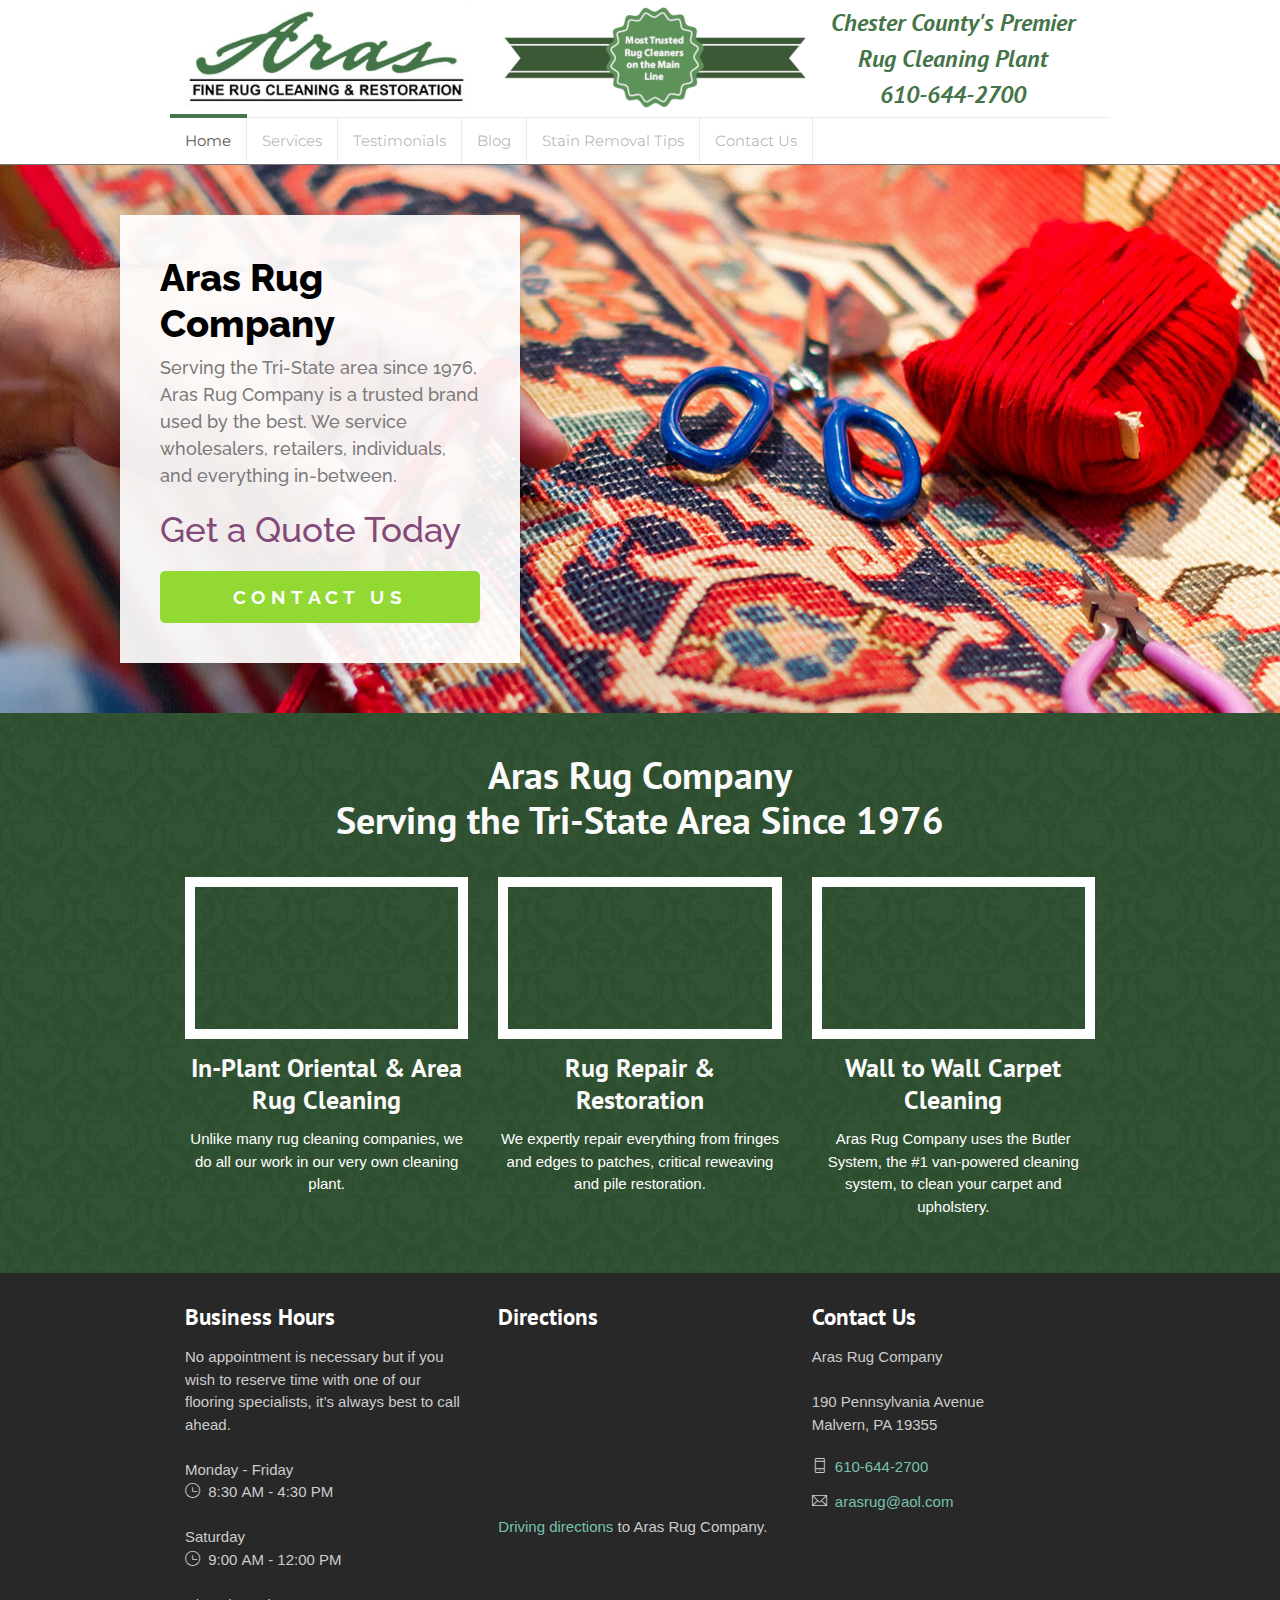
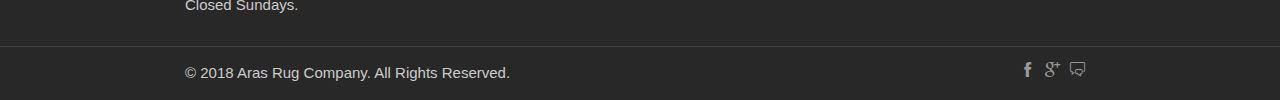
<file: aras/index.html>
<!DOCTYPE html PUBLIC"-//W3C//DTD XHTML 1.0 Strict//EN"
"http://www.w3.org/TR/xhtml1/DTD/xhtml1-strict.dtd">
<html xmlns="http://www.w3.org/1999/xhtml">
<head>

<meta http-equiv="content-type" content="text/html; charset=utf-8" />

<link rel="stylesheet" href="themify-icons.css">
<link href="https://fonts.googleapis.com/css?family=Raleway:300,400,400i,500,500i,600,600i,700,700i,800,800i" rel="stylesheet">



<style type="text/css">
	.padding-right-4 { padding-right: 4px; }
	.padding-right-10 { padding-right: 10px; }
	.margin-bottom-12 { margin-bottom: 12px; }
	.height-50 { height: 50px; }

	/* hello world 2 */

	.margin-bottom-03em { margin-bottom: 0.3em; }
	.margin-bottom-04em { margin-bottom: 0.4em; }
	.margin-bottom-05em { margin-bottom: 0.5em; }
</style>

<style type="text/css">

	html, body {
		font-size: 15px;
	}

	.center_content {
		width: 95%;
		max-width: 940px;
		margin: auto;
	}

	.navbar {
		padding: 0 !important;
		border-top: 1px solid #EBEBEB;
	}

	.navbar li {
	}

	.navbar li a {
		display: inline-block;
		padding: 0 !important;
	}

	.navbar li a > span {
		display: inline-block;

		padding: 0.8rem;
		padding-left: 1rem !important;
		padding-right: 1rem !important;

		border-right: 1px solid #EBEBEB;
	}

	.nav-link-highlight {
		width: 100%;
		height: 5px;
	}

	.nav-item a {
		display: inline-block;
		position: relative;
	}

	.nav-item a::after {
		content: "";
		background-color: #47734F;
		width: 100%;
		height: 4px;
		top: -4px;
		left: 0;
		position: absolute;
		opacity: 0;
	}

	.nav-item a:hover:after {
		-webkit-transition: opacity 0.2s ease-in;
		-moz-transition: opacity 0.2s ease-in;
		 -o-transition: opacity 0.2s ease-in;
		 transition: opacity 0.2s ease-in;
		opacity: 1;
	}

	.nav-item.active a::after {
		opacity: 1;
	}
</style>

<style type="text/css">
	footer {
		background-color: #282828;
		color: #ccc;
	}

	footer p {
		margin-bottom: 0;
	}

	.slider h5 {
		font-family: 'PT Sans', sans-serif;
		font-weight: 700;
		font-size: 280%;
	}

	.slider a {
		background-color: #92d933;
		color: white;
		width: 100%;
		display: block;
		text-align: center;
		padding: 12px;
		text-transform: uppercase;
		font-family: "Raleway", Sans-serif;
		font-weight: 700;
		font-size: 125%;
		letter-spacing: 5.4px;
		border-radius: 5px;
	}

	footer h5 {
		font-family: 'PT Sans', sans-serif;
		font-weight: 600;
		font-size: 155%;
		margin-bottom: 15px;

		color: #fff;
	}

	.icon-link {
		color: #999;
		display: inline-block;
		font-size: 1rem;
	}

	.icon-link:hover {
		text-decoration: none;
		color: #fff;
	}

	.section-pattern {
		background-image: url('rug-pattern.jpg');
		color: #fff;
		padding: 40px 0;
	}

	.section-pattern h1, .section-pattern h2,
	.section-pattern h3, .section-pattern h4,
	.section-pattern h5 {
		font-family: 'PT Sans', sans-serif;
		font-weight: 600;
		color: #fafafa;
		text-align: center;
	}

	.section-pattern-title {
		margin-bottom: 0.9em;
	}

	.section-pattern-subtitle {
		margin: 0.5em 0;
	}

	.bordered-frame {
		border: 10px solid white;
		width: 100%;
		padding-bottom: 50%;
		background-size: cover;
		background-position: center;
	}
</style>

<link rel="stylesheet" href="https://stackpath.bootstrapcdn.com/bootstrap/4.1.3/css/bootstrap.min.css" integrity="sha384-MCw98/SFnGE8fJT3GXwEOngsV7Zt27NXFoaoApmYm81iuXoPkFOJwJ8ERdknLPMO" crossorigin="anonymous">
<link rel="stylesheet" href="bootstrap.min.css">

<link href="https://fonts.googleapis.com/css?family=PT+Sans" rel="stylesheet">

</head>

<body>

<div class="center_content">

	<div class="container-fluid">
		<div class="row">
			<div class="col-12 col-md-4">
				<img src="banner.jpg" style="width: 100%; height: auto;">
			</div>
			<div class="col-12 col-md-4 text-center">
				<img src="banner2.png">
			</div>
			<div class="col-12 col-md-4 text-center" style="font-style: italic; font-size: 160%; font-family: 'PT Sans', sans-serif; font-weight: 700; color: #457448; padding-top: 5px;">
				Chester County's Premier Rug Cleaning Plant
				<br>
				610-644-2700
			</div>
		</div>
	</div>

	<nav class="navbar navbar-expand-lg navbar-light">

	  <div class="navbar-collapse text-center" id="navbarSupportedContent">
		<ul class="navbar-nav mr-auto">
		  <li class="nav-item active">
			<a class="nav-link" href="#"><span>Home</span></a>
		  </li>
		  <li class="nav-item">
			<a class="nav-link" href="#"><span>Services</span></a>
		  </li>
		  <li class="nav-item">
			<a class="nav-link" href="#"><span>Testimonials</span></a>
		  </li>
		  <li class="nav-item">
			<a class="nav-link" href="#"><span>Blog</span></a>
		  </li>
		  <li class="nav-item">
			<a class="nav-link" href="#"><span>Stain Removal Tips</span></a>
		  </li>
		  <li class="nav-item">
			<a class="nav-link" href="#"><span>Contact Us</span></a>
		  </li>
		</ul>
	  </div>
	</nav>
</div>

<div class="container-fluid slider" style="background-image: url('slide1.jpg'); border-top: 1px solid #777;">
	<div class="row h-100">
		<div class="col-12 col-md-6 text-right" style="padding: 50px; padding-right: 120px;">
			<div class="text-left" style="display: inline-block; max-width: 400px; width: 100%; height: 100%; padding: 40px; background-color: rgba(255,255,255, 0.92); box-shadow: 0px 0px 30px 0px rgba(0,0,0,0.22);">
				<h5 style="color: black; font-family: 'Raleway', Sans-serif; font-size: 38px; font-weight: 800;">Aras Rug Company</h5>
				<p style="font-size: 120%; color: #7a7a7a; font-family: 'Raleway', Sans-serif; font-weight: 500;">Serving the Tri-State area since 1976, Aras Rug Company is a trusted brand used by the best. We service wholesalers, retailers, individuals, and everything in-between.</p>
				<p style="font-weight: 500; font-family: 'Raleway', Sans-serif; font-size: 35px; color: #834979;">Get a Quote Today</p>
				<a href="#">Contact Us</a>
			</div>
		</div>
	</div>
</div>

<div class="section-pattern">
	<div class="center_content">
		<div class="container-fluid">
			<div class="row">
				<h1 class="col-12 section-pattern-title">
					Aras Rug Company
					<br>
					Serving the Tri-State Area Since 1976
				</h1>

				<div class="col-12 col-md-4">
					<div class="bordered-frame" style="background-image: url('http://arasrug.com/images/index_in_plant_12.gif');"></div>
					<h3 class="section-pattern-subtitle">In-Plant Oriental & Area Rug Cleaning</h3>
					<p class="text-center">Unlike many rug cleaning companies, we do all our work in our very own cleaning plant.</p>
				</div>
				<div class="col-12 col-md-4">
					<div class="bordered-frame" style="background-image: url('http://arasrug.com/images/index_before_after_20.gif');"></div>
					<h3 class="section-pattern-subtitle">Rug Repair & Restoration</h3>
					<p class="text-center">We expertly repair everything from fringes and edges to patches, critical reweaving and pile restoration.</p>
				</div>
				<div class="col-12 col-md-4">
					<div class="bordered-frame" style="background-image: url('http://arasrug.com/images/index_wall_to_wall_03.gif');"></div>
					<h3 class="section-pattern-subtitle">Wall to Wall Carpet Cleaning</h3>
					<p class="text-center">Aras Rug Company uses the Butler System, the #1 van-powered cleaning system, to clean your carpet and upholstery.</p>
				</div>
			</div>
		</div>
	</div>
</div>

<footer class="footer">
	<div class="center_content" style="padding: 30px 0;">
		<div class="container-fluid">
			<div class="row">
				<div class="col-12 col-sm-12 col-md-4">
					<h5>Business Hours</h5>
					<p>
						No appointment is necessary but if you wish to reserve time with one of our flooring specialists, it’s always best to call ahead.

						<br><br>

						Monday - Friday
						<br>
						<i class="ti-time padding-right-4"></i> 8:30 AM - 4:30 PM

						<br><br>

						Saturday
						<br>
						<i class="ti-time padding-right-4"></i> 9:00 AM - 12:00 PM

						<br><br>

						Closed Sundays.
					</p>
					<div class="d-md-none height-50"></div>
				</div>
				<div class="col-12 col-sm-12 col-md-4">
					<h5>Directions</h5>
					<div class="mapouter">
						<div class="gmap_canvas">
							<iframe width="100%" height="150" id="gmap_canvas" src="https://maps.google.com/maps?q=190%20Pennsylvania%20Avenue%20&t=&z=13&ie=UTF8&iwloc=&output=embed" frameborder="0" scrolling="no" marginheight="0" marginwidth="0"></iframe>
							<style>.mapouter{text-align:right;height:150px;width:100%;margin-bottom:20px;}.gmap_canvas {overflow:hidden;background:none!important;height:150px;width:100%;}</style>
						</div>
					</div>

					<a href="#">Driving directions</a> to Aras Rug Company.

					<div class="d-md-none height-50"></div>
				</div>
				<div class="col-12 col-sm-12 col-md-4">
					<h5>Contact Us</h5>
					<p style="margin-bottom: 20px;">
						Aras Rug Company
						<br>
						<br>
						190 Pennsylvania Avenue
						<br>Malvern, PA 19355
					</p>
						<p class="margin-bottom-12"><i class="ti-mobile padding-right-4" style="color: #ccc;"></i> <a href="tel:610.644.2700">610-644-2700</a></p>

						<p><i class="ti-email padding-right-4" style="color: #ccc;"></i> <a href="mailto:arasrug@aol.com">arasrug@aol.com</a></p>
					</ul>
				</div>
			</div>
		</div>
	</div>

	<div style="border-bottom: 1px solid #3E3E3E;"></div>

	<div class="center_content" style="padding: 15px 0;">
		<div class="container-fluid">
			<div class="row no-gutters">
				<div class="col-6 text-left">
					&copy; 2018 Aras Rug Company. All Rights Reserved.
				</div>
				<div class="col-6 text-right" style="font-size: 0;">
					<a href="#" class="icon-link ti-facebook padding-right-10"></a>
					<a href="#" class="icon-link ti-google padding-right-10"></a>
					<a href="#" class="icon-link ti-comments padding-right-10"></a>
				</div>
			</div>
		</div>
	</div>
</footer>

<script src="https://code.jquery.com/jquery-3.3.1.slim.min.js" integrity="sha384-q8i/X+965DzO0rT7abK41JStQIAqVgRVzpbzo5smXKp4YfRvH+8abtTE1Pi6jizo" crossorigin="anonymous"></script>
<script src="https://cdnjs.cloudflare.com/ajax/libs/popper.js/1.14.3/umd/popper.min.js" integrity="sha384-ZMP7rVo3mIykV+2+9J3UJ46jBk0WLaUAdn689aCwoqbBJiSnjAK/l8WvCWPIPm49" crossorigin="anonymous"></script>
<script src="https://stackpath.bootstrapcdn.com/bootstrap/4.1.3/js/bootstrap.min.js" integrity="sha384-ChfqqxuZUCnJSK3+MXmPNIyE6ZbWh2IMqE241rYiqJxyMiZ6OW/JmZQ5stwEULTy" crossorigin="anonymous"></script>

</body>
</html>
</file>
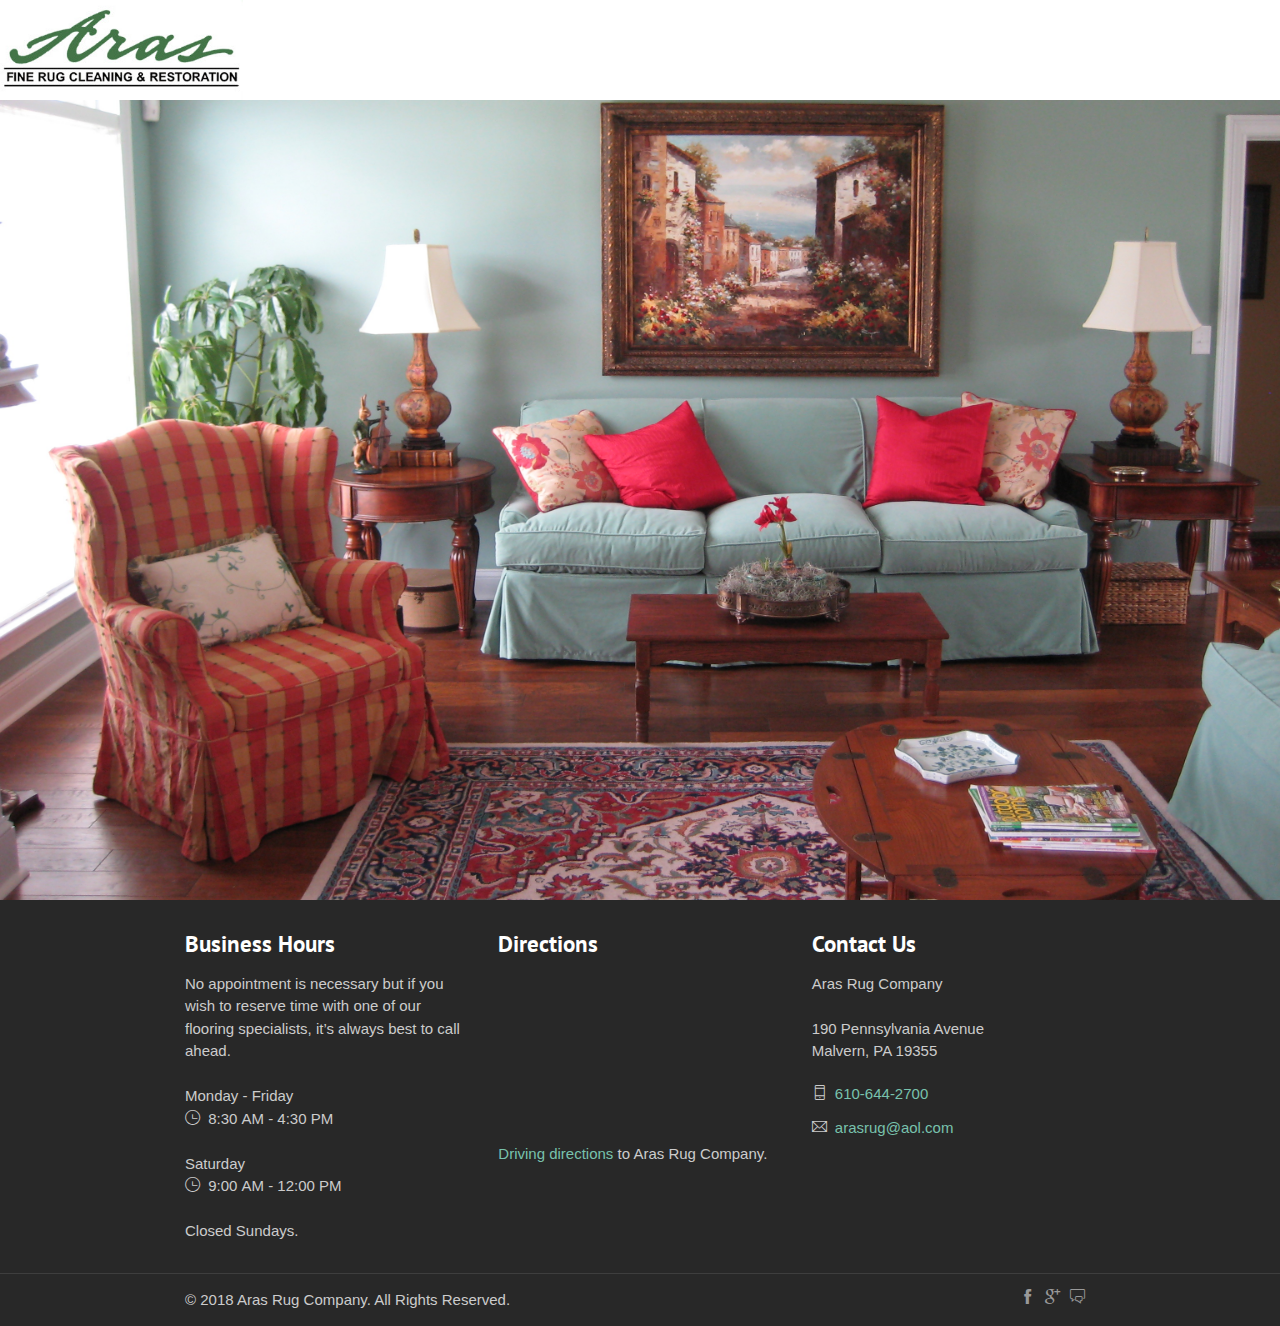
<file: aras2/index.html>
<!DOCTYPE html PUBLIC"-//W3C//DTD XHTML 1.0 Strict//EN"
"http://www.w3.org/TR/xhtml1/DTD/xhtml1-strict.dtd">
<html xmlns="http://www.w3.org/1999/xhtml">
<head>

<meta http-equiv="content-type" content="text/html; charset=utf-8" />

<link rel="stylesheet" href="themify-icons.css">
<link href="https://fonts.googleapis.com/css?family=Raleway:300,400,400i,500,500i,600,600i,700,700i,800,800i" rel="stylesheet">

<style type="text/css">
	.padding-right-4 { padding-right: 4px; }
	.padding-right-10 { padding-right: 10px; }
	.margin-bottom-12 { margin-bottom: 12px; }
	.height-50 { height: 50px; }

	/* hello world 2 */

	.margin-bottom-03em { margin-bottom: 0.3em; }
	.margin-bottom-04em { margin-bottom: 0.4em; }
	.margin-bottom-05em { margin-bottom: 0.5em; }
</style>

<style type="text/css">

	html, body {
		font-size: 15px;
	}

	.center_content {
		width: 95%;
		max-width: 940px;
		margin: auto;
	}
</style>

<style type="text/css">
	/* footer */
	footer {
		background-color: #282828;
		color: #ccc;
	}

	footer p {
		margin-bottom: 0;
	}

	.slider h5 {
		font-family: 'PT Sans', sans-serif;
		font-weight: 700;
		font-size: 280%;
	}

	.slider a {
		background-color: #92d933;
		color: white;
		width: 100%;
		display: block;
		text-align: center;
		padding: 12px;
		text-transform: uppercase;
		font-family: "Raleway", Sans-serif;
		font-weight: 700;
		font-size: 125%;
		letter-spacing: 5.4px;
		border-radius: 5px;
	}

	footer h5 {
		font-family: 'PT Sans', sans-serif;
		font-weight: 600;
		font-size: 155%;
		margin-bottom: 15px;

		color: #fff;
	}

	.icon-link {
		color: #999;
		display: inline-block;
		font-size: 1rem;
	}

	.icon-link:hover {
		text-decoration: none;
		color: #fff;
	}

	.section-pattern {
		background-image: url('rug-pattern.jpg');
		color: #fff;
		padding: 40px 0;
	}

	.section-pattern h1, .section-pattern h2,
	.section-pattern h3, .section-pattern h4,
	.section-pattern h5 {
		font-family: 'PT Sans', sans-serif;
		font-weight: 600;
		color: #fafafa;
		text-align: center;
	}

	.section-pattern-title {
		margin-bottom: 0.9em;
	}

	.section-pattern-subtitle {
		margin: 0.5em 0;
	}

	.bordered-frame {
		border: 10px solid white;
		width: 100%;
		padding-bottom: 50%;
		background-size: cover;
		background-position: center;
	}
</style>

<style type="text/css">
	.hero-header {
		height: 100vh;
		background-image: url('hero-bg.jpg');
		background-size: cover;
		background-position: center;
		padding-top: 3em;
		box-sizing: border-box;
	}

	.menubar {
		position: fixed;
		top: 0;
		left: 0;
		width: 100%;
		height: 100px;
		background-color: white;
	}
</style>

<link rel="stylesheet" href="https://stackpath.bootstrapcdn.com/bootstrap/4.1.3/css/bootstrap.min.css" integrity="sha384-MCw98/SFnGE8fJT3GXwEOngsV7Zt27NXFoaoApmYm81iuXoPkFOJwJ8ERdknLPMO" crossorigin="anonymous">
<link rel="stylesheet" href="bootstrap.min.css">

<link href="https://fonts.googleapis.com/css?family=PT+Sans" rel="stylesheet">

</head>

<body>

<div class="menubar">
	<img src="banner.jpg" style="height: 100%;">
</div>

<div class="hero-header">
	<div class="test">
		Time for rug cleaning?
		When dog meets rug.
		<a href="#">SCHEDULE NOW</a>
	</div>
</div>

<footer class="footer">
	<div class="center_content" style="padding: 30px 0;">
		<div class="container-fluid">
			<div class="row">
				<div class="col-12 col-sm-12 col-md-4">
					<h5>Business Hours</h5>
					<p>
						No appointment is necessary but if you wish to reserve time with one of our flooring specialists, it’s always best to call ahead.

						<br><br>

						Monday - Friday
						<br>
						<i class="ti-time padding-right-4"></i> 8:30 AM - 4:30 PM

						<br><br>

						Saturday
						<br>
						<i class="ti-time padding-right-4"></i> 9:00 AM - 12:00 PM

						<br><br>

						Closed Sundays.
					</p>
					<div class="d-md-none height-50"></div>
				</div>
				<div class="col-12 col-sm-12 col-md-4">
					<h5>Directions</h5>
					<div class="mapouter">
						<div class="gmap_canvas">
							<iframe width="100%" height="150" id="gmap_canvas" src="https://maps.google.com/maps?q=190%20Pennsylvania%20Avenue%20&t=&z=13&ie=UTF8&iwloc=&output=embed" frameborder="0" scrolling="no" marginheight="0" marginwidth="0"></iframe>
							<style>.mapouter{text-align:right;height:150px;width:100%;margin-bottom:20px;}.gmap_canvas {overflow:hidden;background:none!important;height:150px;width:100%;}</style>
						</div>
					</div>

					<a href="#">Driving directions</a> to Aras Rug Company.

					<div class="d-md-none height-50"></div>
				</div>
				<div class="col-12 col-sm-12 col-md-4">
					<h5>Contact Us</h5>
					<p style="margin-bottom: 20px;">
						Aras Rug Company
						<br>
						<br>
						190 Pennsylvania Avenue
						<br>Malvern, PA 19355
					</p>
						<p class="margin-bottom-12"><i class="ti-mobile padding-right-4" style="color: #ccc;"></i> <a href="tel:610.644.2700">610-644-2700</a></p>

						<p><i class="ti-email padding-right-4" style="color: #ccc;"></i> <a href="mailto:arasrug@aol.com">arasrug@aol.com</a></p>
					</ul>
				</div>
			</div>
		</div>
	</div>

	<div style="border-bottom: 1px solid #3E3E3E;"></div>

	<div class="center_content" style="padding: 15px 0;">
		<div class="container-fluid">
			<div class="row no-gutters">
				<div class="col-6 text-left">
					&copy; 2018 Aras Rug Company. All Rights Reserved.
				</div>
				<div class="col-6 text-right" style="font-size: 0;">
					<a href="#" class="icon-link ti-facebook padding-right-10"></a>
					<a href="#" class="icon-link ti-google padding-right-10"></a>
					<a href="#" class="icon-link ti-comments padding-right-10"></a>
				</div>
			</div>
		</div>
	</div>
</footer>

<script src="https://code.jquery.com/jquery-3.3.1.slim.min.js" integrity="sha384-q8i/X+965DzO0rT7abK41JStQIAqVgRVzpbzo5smXKp4YfRvH+8abtTE1Pi6jizo" crossorigin="anonymous"></script>
<script src="https://cdnjs.cloudflare.com/ajax/libs/popper.js/1.14.3/umd/popper.min.js" integrity="sha384-ZMP7rVo3mIykV+2+9J3UJ46jBk0WLaUAdn689aCwoqbBJiSnjAK/l8WvCWPIPm49" crossorigin="anonymous"></script>
<script src="https://stackpath.bootstrapcdn.com/bootstrap/4.1.3/js/bootstrap.min.js" integrity="sha384-ChfqqxuZUCnJSK3+MXmPNIyE6ZbWh2IMqE241rYiqJxyMiZ6OW/JmZQ5stwEULTy" crossorigin="anonymous"></script>

</body>
</html>
</file>
<file: aras/themify-icons.css>
@font-face {
  font-family: "themify";
  src: url('themify.ttf') format("truetype");
  font-weight: normal;
  font-style: normal;
}

[class^="ti-"], [class*=" ti-"] {
	font-family: 'themify';
	speak: none;
	font-style: normal;
	font-weight: normal;
	font-variant: normal;
	text-transform: none;
	line-height: 1;

	/* Better Font Rendering =========== */
	-webkit-font-smoothing: antialiased;
	-moz-osx-font-smoothing: grayscale;
}

.ti-wand:before {
	content: "\e600";
}
.ti-volume:before {
	content: "\e601";
}
.ti-user:before {
	content: "\e602";
}
.ti-unlock:before {
	content: "\e603";
}
.ti-unlink:before {
	content: "\e604";
}
.ti-trash:before {
	content: "\e605";
}
.ti-thought:before {
	content: "\e606";
}
.ti-target:before {
	content: "\e607";
}
.ti-tag:before {
	content: "\e608";
}
.ti-tablet:before {
	content: "\e609";
}
.ti-star:before {
	content: "\e60a";
}
.ti-spray:before {
	content: "\e60b";
}
.ti-signal:before {
	content: "\e60c";
}
.ti-shopping-cart:before {
	content: "\e60d";
}
.ti-shopping-cart-full:before {
	content: "\e60e";
}
.ti-settings:before {
	content: "\e60f";
}
.ti-search:before {
	content: "\e610";
}
.ti-zoom-in:before {
	content: "\e611";
}
.ti-zoom-out:before {
	content: "\e612";
}
.ti-cut:before {
	content: "\e613";
}
.ti-ruler:before {
	content: "\e614";
}
.ti-ruler-pencil:before {
	content: "\e615";
}
.ti-ruler-alt:before {
	content: "\e616";
}
.ti-bookmark:before {
	content: "\e617";
}
.ti-bookmark-alt:before {
	content: "\e618";
}
.ti-reload:before {
	content: "\e619";
}
.ti-plus:before {
	content: "\e61a";
}
.ti-pin:before {
	content: "\e61b";
}
.ti-pencil:before {
	content: "\e61c";
}
.ti-pencil-alt:before {
	content: "\e61d";
}
.ti-paint-roller:before {
	content: "\e61e";
}
.ti-paint-bucket:before {
	content: "\e61f";
}
.ti-na:before {
	content: "\e620";
}
.ti-mobile:before {
	content: "\e621";
}
.ti-minus:before {
	content: "\e622";
}
.ti-medall:before {
	content: "\e623";
}
.ti-medall-alt:before {
	content: "\e624";
}
.ti-marker:before {
	content: "\e625";
}
.ti-marker-alt:before {
	content: "\e626";
}
.ti-arrow-up:before {
	content: "\e627";
}
.ti-arrow-right:before {
	content: "\e628";
}
.ti-arrow-left:before {
	content: "\e629";
}
.ti-arrow-down:before {
	content: "\e62a";
}
.ti-lock:before {
	content: "\e62b";
}
.ti-location-arrow:before {
	content: "\e62c";
}
.ti-link:before {
	content: "\e62d";
}
.ti-layout:before {
	content: "\e62e";
}
.ti-layers:before {
	content: "\e62f";
}
.ti-layers-alt:before {
	content: "\e630";
}
.ti-key:before {
	content: "\e631";
}
.ti-import:before {
	content: "\e632";
}
.ti-image:before {
	content: "\e633";
}
.ti-heart:before {
	content: "\e634";
}
.ti-heart-broken:before {
	content: "\e635";
}
.ti-hand-stop:before {
	content: "\e636";
}
.ti-hand-open:before {
	content: "\e637";
}
.ti-hand-drag:before {
	content: "\e638";
}
.ti-folder:before {
	content: "\e639";
}
.ti-flag:before {
	content: "\e63a";
}
.ti-flag-alt:before {
	content: "\e63b";
}
.ti-flag-alt-2:before {
	content: "\e63c";
}
.ti-eye:before {
	content: "\e63d";
}
.ti-export:before {
	content: "\e63e";
}
.ti-exchange-vertical:before {
	content: "\e63f";
}
.ti-desktop:before {
	content: "\e640";
}
.ti-cup:before {
	content: "\e641";
}
.ti-crown:before {
	content: "\e642";
}
.ti-comments:before {
	content: "\e643";
}
.ti-comment:before {
	content: "\e644";
}
.ti-comment-alt:before {
	content: "\e645";
}
.ti-close:before {
	content: "\e646";
}
.ti-clip:before {
	content: "\e647";
}
.ti-angle-up:before {
	content: "\e648";
}
.ti-angle-right:before {
	content: "\e649";
}
.ti-angle-left:before {
	content: "\e64a";
}
.ti-angle-down:before {
	content: "\e64b";
}
.ti-check:before {
	content: "\e64c";
}
.ti-check-box:before {
	content: "\e64d";
}
.ti-camera:before {
	content: "\e64e";
}
.ti-announcement:before {
	content: "\e64f";
}
.ti-brush:before {
	content: "\e650";
}
.ti-briefcase:before {
	content: "\e651";
}
.ti-bolt:before {
	content: "\e652";
}
.ti-bolt-alt:before {
	content: "\e653";
}
.ti-blackboard:before {
	content: "\e654";
}
.ti-bag:before {
	content: "\e655";
}
.ti-move:before {
	content: "\e656";
}
.ti-arrows-vertical:before {
	content: "\e657";
}
.ti-arrows-horizontal:before {
	content: "\e658";
}
.ti-fullscreen:before {
	content: "\e659";
}
.ti-arrow-top-right:before {
	content: "\e65a";
}
.ti-arrow-top-left:before {
	content: "\e65b";
}
.ti-arrow-circle-up:before {
	content: "\e65c";
}
.ti-arrow-circle-right:before {
	content: "\e65d";
}
.ti-arrow-circle-left:before {
	content: "\e65e";
}
.ti-arrow-circle-down:before {
	content: "\e65f";
}
.ti-angle-double-up:before {
	content: "\e660";
}
.ti-angle-double-right:before {
	content: "\e661";
}
.ti-angle-double-left:before {
	content: "\e662";
}
.ti-angle-double-down:before {
	content: "\e663";
}
.ti-zip:before {
	content: "\e664";
}
.ti-world:before {
	content: "\e665";
}
.ti-wheelchair:before {
	content: "\e666";
}
.ti-view-list:before {
	content: "\e667";
}
.ti-view-list-alt:before {
	content: "\e668";
}
.ti-view-grid:before {
	content: "\e669";
}
.ti-uppercase:before {
	content: "\e66a";
}
.ti-upload:before {
	content: "\e66b";
}
.ti-underline:before {
	content: "\e66c";
}
.ti-truck:before {
	content: "\e66d";
}
.ti-timer:before {
	content: "\e66e";
}
.ti-ticket:before {
	content: "\e66f";
}
.ti-thumb-up:before {
	content: "\e670";
}
.ti-thumb-down:before {
	content: "\e671";
}
.ti-text:before {
	content: "\e672";
}
.ti-stats-up:before {
	content: "\e673";
}
.ti-stats-down:before {
	content: "\e674";
}
.ti-split-v:before {
	content: "\e675";
}
.ti-split-h:before {
	content: "\e676";
}
.ti-smallcap:before {
	content: "\e677";
}
.ti-shine:before {
	content: "\e678";
}
.ti-shift-right:before {
	content: "\e679";
}
.ti-shift-left:before {
	content: "\e67a";
}
.ti-shield:before {
	content: "\e67b";
}
.ti-notepad:before {
	content: "\e67c";
}
.ti-server:before {
	content: "\e67d";
}
.ti-quote-right:before {
	content: "\e67e";
}
.ti-quote-left:before {
	content: "\e67f";
}
.ti-pulse:before {
	content: "\e680";
}
.ti-printer:before {
	content: "\e681";
}
.ti-power-off:before {
	content: "\e682";
}
.ti-plug:before {
	content: "\e683";
}
.ti-pie-chart:before {
	content: "\e684";
}
.ti-paragraph:before {
	content: "\e685";
}
.ti-panel:before {
	content: "\e686";
}
.ti-package:before {
	content: "\e687";
}
.ti-music:before {
	content: "\e688";
}
.ti-music-alt:before {
	content: "\e689";
}
.ti-mouse:before {
	content: "\e68a";
}
.ti-mouse-alt:before {
	content: "\e68b";
}
.ti-money:before {
	content: "\e68c";
}
.ti-microphone:before {
	content: "\e68d";
}
.ti-menu:before {
	content: "\e68e";
}
.ti-menu-alt:before {
	content: "\e68f";
}
.ti-map:before {
	content: "\e690";
}
.ti-map-alt:before {
	content: "\e691";
}
.ti-loop:before {
	content: "\e692";
}
.ti-location-pin:before {
	content: "\e693";
}
.ti-list:before {
	content: "\e694";
}
.ti-light-bulb:before {
	content: "\e695";
}
.ti-Italic:before {
	content: "\e696";
}
.ti-info:before {
	content: "\e697";
}
.ti-infinite:before {
	content: "\e698";
}
.ti-id-badge:before {
	content: "\e699";
}
.ti-hummer:before {
	content: "\e69a";
}
.ti-home:before {
	content: "\e69b";
}
.ti-help:before {
	content: "\e69c";
}
.ti-headphone:before {
	content: "\e69d";
}
.ti-harddrives:before {
	content: "\e69e";
}
.ti-harddrive:before {
	content: "\e69f";
}
.ti-gift:before {
	content: "\e6a0";
}
.ti-game:before {
	content: "\e6a1";
}
.ti-filter:before {
	content: "\e6a2";
}
.ti-files:before {
	content: "\e6a3";
}
.ti-file:before {
	content: "\e6a4";
}
.ti-eraser:before {
	content: "\e6a5";
}
.ti-envelope:before {
	content: "\e6a6";
}
.ti-download:before {
	content: "\e6a7";
}
.ti-direction:before {
	content: "\e6a8";
}
.ti-direction-alt:before {
	content: "\e6a9";
}
.ti-dashboard:before {
	content: "\e6aa";
}
.ti-control-stop:before {
	content: "\e6ab";
}
.ti-control-shuffle:before {
	content: "\e6ac";
}
.ti-control-play:before {
	content: "\e6ad";
}
.ti-control-pause:before {
	content: "\e6ae";
}
.ti-control-forward:before {
	content: "\e6af";
}
.ti-control-backward:before {
	content: "\e6b0";
}
.ti-cloud:before {
	content: "\e6b1";
}
.ti-cloud-up:before {
	content: "\e6b2";
}
.ti-cloud-down:before {
	content: "\e6b3";
}
.ti-clipboard:before {
	content: "\e6b4";
}
.ti-car:before {
	content: "\e6b5";
}
.ti-calendar:before {
	content: "\e6b6";
}
.ti-book:before {
	content: "\e6b7";
}
.ti-bell:before {
	content: "\e6b8";
}
.ti-basketball:before {
	content: "\e6b9";
}
.ti-bar-chart:before {
	content: "\e6ba";
}
.ti-bar-chart-alt:before {
	content: "\e6bb";
}
.ti-back-right:before {
	content: "\e6bc";
}
.ti-back-left:before {
	content: "\e6bd";
}
.ti-arrows-corner:before {
	content: "\e6be";
}
.ti-archive:before {
	content: "\e6bf";
}
.ti-anchor:before {
	content: "\e6c0";
}
.ti-align-right:before {
	content: "\e6c1";
}
.ti-align-left:before {
	content: "\e6c2";
}
.ti-align-justify:before {
	content: "\e6c3";
}
.ti-align-center:before {
	content: "\e6c4";
}
.ti-alert:before {
	content: "\e6c5";
}
.ti-alarm-clock:before {
	content: "\e6c6";
}
.ti-agenda:before {
	content: "\e6c7";
}
.ti-write:before {
	content: "\e6c8";
}
.ti-window:before {
	content: "\e6c9";
}
.ti-widgetized:before {
	content: "\e6ca";
}
.ti-widget:before {
	content: "\e6cb";
}
.ti-widget-alt:before {
	content: "\e6cc";
}
.ti-wallet:before {
	content: "\e6cd";
}
.ti-video-clapper:before {
	content: "\e6ce";
}
.ti-video-camera:before {
	content: "\e6cf";
}
.ti-vector:before {
	content: "\e6d0";
}
.ti-themify-logo:before {
	content: "\e6d1";
}
.ti-themify-favicon:before {
	content: "\e6d2";
}
.ti-themify-favicon-alt:before {
	content: "\e6d3";
}
.ti-support:before {
	content: "\e6d4";
}
.ti-stamp:before {
	content: "\e6d5";
}
.ti-split-v-alt:before {
	content: "\e6d6";
}
.ti-slice:before {
	content: "\e6d7";
}
.ti-shortcode:before {
	content: "\e6d8";
}
.ti-shift-right-alt:before {
	content: "\e6d9";
}
.ti-shift-left-alt:before {
	content: "\e6da";
}
.ti-ruler-alt-2:before {
	content: "\e6db";
}
.ti-receipt:before {
	content: "\e6dc";
}
.ti-pin2:before {
	content: "\e6dd";
}
.ti-pin-alt:before {
	content: "\e6de";
}
.ti-pencil-alt2:before {
	content: "\e6df";
}
.ti-palette:before {
	content: "\e6e0";
}
.ti-more:before {
	content: "\e6e1";
}
.ti-more-alt:before {
	content: "\e6e2";
}
.ti-microphone-alt:before {
	content: "\e6e3";
}
.ti-magnet:before {
	content: "\e6e4";
}
.ti-line-double:before {
	content: "\e6e5";
}
.ti-line-dotted:before {
	content: "\e6e6";
}
.ti-line-dashed:before {
	content: "\e6e7";
}
.ti-layout-width-full:before {
	content: "\e6e8";
}
.ti-layout-width-default:before {
	content: "\e6e9";
}
.ti-layout-width-default-alt:before {
	content: "\e6ea";
}
.ti-layout-tab:before {
	content: "\e6eb";
}
.ti-layout-tab-window:before {
	content: "\e6ec";
}
.ti-layout-tab-v:before {
	content: "\e6ed";
}
.ti-layout-tab-min:before {
	content: "\e6ee";
}
.ti-layout-slider:before {
	content: "\e6ef";
}
.ti-layout-slider-alt:before {
	content: "\e6f0";
}
.ti-layout-sidebar-right:before {
	content: "\e6f1";
}
.ti-layout-sidebar-none:before {
	content: "\e6f2";
}
.ti-layout-sidebar-left:before {
	content: "\e6f3";
}
.ti-layout-placeholder:before {
	content: "\e6f4";
}
.ti-layout-menu:before {
	content: "\e6f5";
}
.ti-layout-menu-v:before {
	content: "\e6f6";
}
.ti-layout-menu-separated:before {
	content: "\e6f7";
}
.ti-layout-menu-full:before {
	content: "\e6f8";
}
.ti-layout-media-right-alt:before {
	content: "\e6f9";
}
.ti-layout-media-right:before {
	content: "\e6fa";
}
.ti-layout-media-overlay:before {
	content: "\e6fb";
}
.ti-layout-media-overlay-alt:before {
	content: "\e6fc";
}
.ti-layout-media-overlay-alt-2:before {
	content: "\e6fd";
}
.ti-layout-media-left-alt:before {
	content: "\e6fe";
}
.ti-layout-media-left:before {
	content: "\e6ff";
}
.ti-layout-media-center-alt:before {
	content: "\e700";
}
.ti-layout-media-center:before {
	content: "\e701";
}
.ti-layout-list-thumb:before {
	content: "\e702";
}
.ti-layout-list-thumb-alt:before {
	content: "\e703";
}
.ti-layout-list-post:before {
	content: "\e704";
}
.ti-layout-list-large-image:before {
	content: "\e705";
}
.ti-layout-line-solid:before {
	content: "\e706";
}
.ti-layout-grid4:before {
	content: "\e707";
}
.ti-layout-grid3:before {
	content: "\e708";
}
.ti-layout-grid2:before {
	content: "\e709";
}
.ti-layout-grid2-thumb:before {
	content: "\e70a";
}
.ti-layout-cta-right:before {
	content: "\e70b";
}
.ti-layout-cta-left:before {
	content: "\e70c";
}
.ti-layout-cta-center:before {
	content: "\e70d";
}
.ti-layout-cta-btn-right:before {
	content: "\e70e";
}
.ti-layout-cta-btn-left:before {
	content: "\e70f";
}
.ti-layout-column4:before {
	content: "\e710";
}
.ti-layout-column3:before {
	content: "\e711";
}
.ti-layout-column2:before {
	content: "\e712";
}
.ti-layout-accordion-separated:before {
	content: "\e713";
}
.ti-layout-accordion-merged:before {
	content: "\e714";
}
.ti-layout-accordion-list:before {
	content: "\e715";
}
.ti-ink-pen:before {
	content: "\e716";
}
.ti-info-alt:before {
	content: "\e717";
}
.ti-help-alt:before {
	content: "\e718";
}
.ti-headphone-alt:before {
	content: "\e719";
}
.ti-hand-point-up:before {
	content: "\e71a";
}
.ti-hand-point-right:before {
	content: "\e71b";
}
.ti-hand-point-left:before {
	content: "\e71c";
}
.ti-hand-point-down:before {
	content: "\e71d";
}
.ti-gallery:before {
	content: "\e71e";
}
.ti-face-smile:before {
	content: "\e71f";
}
.ti-face-sad:before {
	content: "\e720";
}
.ti-credit-card:before {
	content: "\e721";
}
.ti-control-skip-forward:before {
	content: "\e722";
}
.ti-control-skip-backward:before {
	content: "\e723";
}
.ti-control-record:before {
	content: "\e724";
}
.ti-control-eject:before {
	content: "\e725";
}
.ti-comments-smiley:before {
	content: "\e726";
}
.ti-brush-alt:before {
	content: "\e727";
}
.ti-youtube:before {
	content: "\e728";
}
.ti-vimeo:before {
	content: "\e729";
}
.ti-twitter:before {
	content: "\e72a";
}
.ti-time:before {
	content: "\e72b";
}
.ti-tumblr:before {
	content: "\e72c";
}
.ti-skype:before {
	content: "\e72d";
}
.ti-share:before {
	content: "\e72e";
}
.ti-share-alt:before {
	content: "\e72f";
}
.ti-rocket:before {
	content: "\e730";
}
.ti-pinterest:before {
	content: "\e731";
}
.ti-new-window:before {
	content: "\e732";
}
.ti-microsoft:before {
	content: "\e733";
}
.ti-list-ol:before {
	content: "\e734";
}
.ti-linkedin:before {
	content: "\e735";
}
.ti-layout-sidebar-2:before {
	content: "\e736";
}
.ti-layout-grid4-alt:before {
	content: "\e737";
}
.ti-layout-grid3-alt:before {
	content: "\e738";
}
.ti-layout-grid2-alt:before {
	content: "\e739";
}
.ti-layout-column4-alt:before {
	content: "\e73a";
}
.ti-layout-column3-alt:before {
	content: "\e73b";
}
.ti-layout-column2-alt:before {
	content: "\e73c";
}
.ti-instagram:before {
	content: "\e73d";
}
.ti-google:before {
	content: "\e73e";
}
.ti-github:before {
	content: "\e73f";
}
.ti-flickr:before {
	content: "\e740";
}
.ti-facebook:before {
	content: "\e741";
}
.ti-dropbox:before {
	content: "\e742";
}
.ti-dribbble:before {
	content: "\e743";
}
.ti-apple:before {
	content: "\e744";
}
.ti-android:before {
	content: "\e745";
}
.ti-save:before {
	content: "\e746";
}
.ti-save-alt:before {
	content: "\e747";
}
.ti-yahoo:before {
	content: "\e748";
}
.ti-wordpress:before {
	content: "\e749";
}
.ti-vimeo-alt:before {
	content: "\e74a";
}
.ti-twitter-alt:before {
	content: "\e74b";
}
.ti-tumblr-alt:before {
	content: "\e74c";
}
.ti-trello:before {
	content: "\e74d";
}
.ti-stack-overflow:before {
	content: "\e74e";
}
.ti-soundcloud:before {
	content: "\e74f";
}
.ti-sharethis:before {
	content: "\e750";
}
.ti-sharethis-alt:before {
	content: "\e751";
}
.ti-reddit:before {
	content: "\e752";
}
.ti-pinterest-alt:before {
	content: "\e753";
}
.ti-microsoft-alt:before {
	content: "\e754";
}
.ti-linux:before {
	content: "\e755";
}
.ti-jsfiddle:before {
	content: "\e756";
}
.ti-joomla:before {
	content: "\e757";
}
.ti-html5:before {
	content: "\e758";
}
.ti-flickr-alt:before {
	content: "\e759";
}
.ti-email:before {
	content: "\e75a";
}
.ti-drupal:before {
	content: "\e75b";
}
.ti-dropbox-alt:before {
	content: "\e75c";
}
.ti-css3:before {
	content: "\e75d";
}
.ti-rss:before {
	content: "\e75e";
}
.ti-rss-alt:before {
	content: "\e75f";
}
</file>
<file: aras2/themify-icons.css>
@font-face {
  font-family: "themify";
  src: url('themify.ttf') format("truetype");
  font-weight: normal;
  font-style: normal;
}

[class^="ti-"], [class*=" ti-"] {
	font-family: 'themify';
	speak: none;
	font-style: normal;
	font-weight: normal;
	font-variant: normal;
	text-transform: none;
	line-height: 1;

	/* Better Font Rendering =========== */
	-webkit-font-smoothing: antialiased;
	-moz-osx-font-smoothing: grayscale;
}

.ti-wand:before {
	content: "\e600";
}
.ti-volume:before {
	content: "\e601";
}
.ti-user:before {
	content: "\e602";
}
.ti-unlock:before {
	content: "\e603";
}
.ti-unlink:before {
	content: "\e604";
}
.ti-trash:before {
	content: "\e605";
}
.ti-thought:before {
	content: "\e606";
}
.ti-target:before {
	content: "\e607";
}
.ti-tag:before {
	content: "\e608";
}
.ti-tablet:before {
	content: "\e609";
}
.ti-star:before {
	content: "\e60a";
}
.ti-spray:before {
	content: "\e60b";
}
.ti-signal:before {
	content: "\e60c";
}
.ti-shopping-cart:before {
	content: "\e60d";
}
.ti-shopping-cart-full:before {
	content: "\e60e";
}
.ti-settings:before {
	content: "\e60f";
}
.ti-search:before {
	content: "\e610";
}
.ti-zoom-in:before {
	content: "\e611";
}
.ti-zoom-out:before {
	content: "\e612";
}
.ti-cut:before {
	content: "\e613";
}
.ti-ruler:before {
	content: "\e614";
}
.ti-ruler-pencil:before {
	content: "\e615";
}
.ti-ruler-alt:before {
	content: "\e616";
}
.ti-bookmark:before {
	content: "\e617";
}
.ti-bookmark-alt:before {
	content: "\e618";
}
.ti-reload:before {
	content: "\e619";
}
.ti-plus:before {
	content: "\e61a";
}
.ti-pin:before {
	content: "\e61b";
}
.ti-pencil:before {
	content: "\e61c";
}
.ti-pencil-alt:before {
	content: "\e61d";
}
.ti-paint-roller:before {
	content: "\e61e";
}
.ti-paint-bucket:before {
	content: "\e61f";
}
.ti-na:before {
	content: "\e620";
}
.ti-mobile:before {
	content: "\e621";
}
.ti-minus:before {
	content: "\e622";
}
.ti-medall:before {
	content: "\e623";
}
.ti-medall-alt:before {
	content: "\e624";
}
.ti-marker:before {
	content: "\e625";
}
.ti-marker-alt:before {
	content: "\e626";
}
.ti-arrow-up:before {
	content: "\e627";
}
.ti-arrow-right:before {
	content: "\e628";
}
.ti-arrow-left:before {
	content: "\e629";
}
.ti-arrow-down:before {
	content: "\e62a";
}
.ti-lock:before {
	content: "\e62b";
}
.ti-location-arrow:before {
	content: "\e62c";
}
.ti-link:before {
	content: "\e62d";
}
.ti-layout:before {
	content: "\e62e";
}
.ti-layers:before {
	content: "\e62f";
}
.ti-layers-alt:before {
	content: "\e630";
}
.ti-key:before {
	content: "\e631";
}
.ti-import:before {
	content: "\e632";
}
.ti-image:before {
	content: "\e633";
}
.ti-heart:before {
	content: "\e634";
}
.ti-heart-broken:before {
	content: "\e635";
}
.ti-hand-stop:before {
	content: "\e636";
}
.ti-hand-open:before {
	content: "\e637";
}
.ti-hand-drag:before {
	content: "\e638";
}
.ti-folder:before {
	content: "\e639";
}
.ti-flag:before {
	content: "\e63a";
}
.ti-flag-alt:before {
	content: "\e63b";
}
.ti-flag-alt-2:before {
	content: "\e63c";
}
.ti-eye:before {
	content: "\e63d";
}
.ti-export:before {
	content: "\e63e";
}
.ti-exchange-vertical:before {
	content: "\e63f";
}
.ti-desktop:before {
	content: "\e640";
}
.ti-cup:before {
	content: "\e641";
}
.ti-crown:before {
	content: "\e642";
}
.ti-comments:before {
	content: "\e643";
}
.ti-comment:before {
	content: "\e644";
}
.ti-comment-alt:before {
	content: "\e645";
}
.ti-close:before {
	content: "\e646";
}
.ti-clip:before {
	content: "\e647";
}
.ti-angle-up:before {
	content: "\e648";
}
.ti-angle-right:before {
	content: "\e649";
}
.ti-angle-left:before {
	content: "\e64a";
}
.ti-angle-down:before {
	content: "\e64b";
}
.ti-check:before {
	content: "\e64c";
}
.ti-check-box:before {
	content: "\e64d";
}
.ti-camera:before {
	content: "\e64e";
}
.ti-announcement:before {
	content: "\e64f";
}
.ti-brush:before {
	content: "\e650";
}
.ti-briefcase:before {
	content: "\e651";
}
.ti-bolt:before {
	content: "\e652";
}
.ti-bolt-alt:before {
	content: "\e653";
}
.ti-blackboard:before {
	content: "\e654";
}
.ti-bag:before {
	content: "\e655";
}
.ti-move:before {
	content: "\e656";
}
.ti-arrows-vertical:before {
	content: "\e657";
}
.ti-arrows-horizontal:before {
	content: "\e658";
}
.ti-fullscreen:before {
	content: "\e659";
}
.ti-arrow-top-right:before {
	content: "\e65a";
}
.ti-arrow-top-left:before {
	content: "\e65b";
}
.ti-arrow-circle-up:before {
	content: "\e65c";
}
.ti-arrow-circle-right:before {
	content: "\e65d";
}
.ti-arrow-circle-left:before {
	content: "\e65e";
}
.ti-arrow-circle-down:before {
	content: "\e65f";
}
.ti-angle-double-up:before {
	content: "\e660";
}
.ti-angle-double-right:before {
	content: "\e661";
}
.ti-angle-double-left:before {
	content: "\e662";
}
.ti-angle-double-down:before {
	content: "\e663";
}
.ti-zip:before {
	content: "\e664";
}
.ti-world:before {
	content: "\e665";
}
.ti-wheelchair:before {
	content: "\e666";
}
.ti-view-list:before {
	content: "\e667";
}
.ti-view-list-alt:before {
	content: "\e668";
}
.ti-view-grid:before {
	content: "\e669";
}
.ti-uppercase:before {
	content: "\e66a";
}
.ti-upload:before {
	content: "\e66b";
}
.ti-underline:before {
	content: "\e66c";
}
.ti-truck:before {
	content: "\e66d";
}
.ti-timer:before {
	content: "\e66e";
}
.ti-ticket:before {
	content: "\e66f";
}
.ti-thumb-up:before {
	content: "\e670";
}
.ti-thumb-down:before {
	content: "\e671";
}
.ti-text:before {
	content: "\e672";
}
.ti-stats-up:before {
	content: "\e673";
}
.ti-stats-down:before {
	content: "\e674";
}
.ti-split-v:before {
	content: "\e675";
}
.ti-split-h:before {
	content: "\e676";
}
.ti-smallcap:before {
	content: "\e677";
}
.ti-shine:before {
	content: "\e678";
}
.ti-shift-right:before {
	content: "\e679";
}
.ti-shift-left:before {
	content: "\e67a";
}
.ti-shield:before {
	content: "\e67b";
}
.ti-notepad:before {
	content: "\e67c";
}
.ti-server:before {
	content: "\e67d";
}
.ti-quote-right:before {
	content: "\e67e";
}
.ti-quote-left:before {
	content: "\e67f";
}
.ti-pulse:before {
	content: "\e680";
}
.ti-printer:before {
	content: "\e681";
}
.ti-power-off:before {
	content: "\e682";
}
.ti-plug:before {
	content: "\e683";
}
.ti-pie-chart:before {
	content: "\e684";
}
.ti-paragraph:before {
	content: "\e685";
}
.ti-panel:before {
	content: "\e686";
}
.ti-package:before {
	content: "\e687";
}
.ti-music:before {
	content: "\e688";
}
.ti-music-alt:before {
	content: "\e689";
}
.ti-mouse:before {
	content: "\e68a";
}
.ti-mouse-alt:before {
	content: "\e68b";
}
.ti-money:before {
	content: "\e68c";
}
.ti-microphone:before {
	content: "\e68d";
}
.ti-menu:before {
	content: "\e68e";
}
.ti-menu-alt:before {
	content: "\e68f";
}
.ti-map:before {
	content: "\e690";
}
.ti-map-alt:before {
	content: "\e691";
}
.ti-loop:before {
	content: "\e692";
}
.ti-location-pin:before {
	content: "\e693";
}
.ti-list:before {
	content: "\e694";
}
.ti-light-bulb:before {
	content: "\e695";
}
.ti-Italic:before {
	content: "\e696";
}
.ti-info:before {
	content: "\e697";
}
.ti-infinite:before {
	content: "\e698";
}
.ti-id-badge:before {
	content: "\e699";
}
.ti-hummer:before {
	content: "\e69a";
}
.ti-home:before {
	content: "\e69b";
}
.ti-help:before {
	content: "\e69c";
}
.ti-headphone:before {
	content: "\e69d";
}
.ti-harddrives:before {
	content: "\e69e";
}
.ti-harddrive:before {
	content: "\e69f";
}
.ti-gift:before {
	content: "\e6a0";
}
.ti-game:before {
	content: "\e6a1";
}
.ti-filter:before {
	content: "\e6a2";
}
.ti-files:before {
	content: "\e6a3";
}
.ti-file:before {
	content: "\e6a4";
}
.ti-eraser:before {
	content: "\e6a5";
}
.ti-envelope:before {
	content: "\e6a6";
}
.ti-download:before {
	content: "\e6a7";
}
.ti-direction:before {
	content: "\e6a8";
}
.ti-direction-alt:before {
	content: "\e6a9";
}
.ti-dashboard:before {
	content: "\e6aa";
}
.ti-control-stop:before {
	content: "\e6ab";
}
.ti-control-shuffle:before {
	content: "\e6ac";
}
.ti-control-play:before {
	content: "\e6ad";
}
.ti-control-pause:before {
	content: "\e6ae";
}
.ti-control-forward:before {
	content: "\e6af";
}
.ti-control-backward:before {
	content: "\e6b0";
}
.ti-cloud:before {
	content: "\e6b1";
}
.ti-cloud-up:before {
	content: "\e6b2";
}
.ti-cloud-down:before {
	content: "\e6b3";
}
.ti-clipboard:before {
	content: "\e6b4";
}
.ti-car:before {
	content: "\e6b5";
}
.ti-calendar:before {
	content: "\e6b6";
}
.ti-book:before {
	content: "\e6b7";
}
.ti-bell:before {
	content: "\e6b8";
}
.ti-basketball:before {
	content: "\e6b9";
}
.ti-bar-chart:before {
	content: "\e6ba";
}
.ti-bar-chart-alt:before {
	content: "\e6bb";
}
.ti-back-right:before {
	content: "\e6bc";
}
.ti-back-left:before {
	content: "\e6bd";
}
.ti-arrows-corner:before {
	content: "\e6be";
}
.ti-archive:before {
	content: "\e6bf";
}
.ti-anchor:before {
	content: "\e6c0";
}
.ti-align-right:before {
	content: "\e6c1";
}
.ti-align-left:before {
	content: "\e6c2";
}
.ti-align-justify:before {
	content: "\e6c3";
}
.ti-align-center:before {
	content: "\e6c4";
}
.ti-alert:before {
	content: "\e6c5";
}
.ti-alarm-clock:before {
	content: "\e6c6";
}
.ti-agenda:before {
	content: "\e6c7";
}
.ti-write:before {
	content: "\e6c8";
}
.ti-window:before {
	content: "\e6c9";
}
.ti-widgetized:before {
	content: "\e6ca";
}
.ti-widget:before {
	content: "\e6cb";
}
.ti-widget-alt:before {
	content: "\e6cc";
}
.ti-wallet:before {
	content: "\e6cd";
}
.ti-video-clapper:before {
	content: "\e6ce";
}
.ti-video-camera:before {
	content: "\e6cf";
}
.ti-vector:before {
	content: "\e6d0";
}
.ti-themify-logo:before {
	content: "\e6d1";
}
.ti-themify-favicon:before {
	content: "\e6d2";
}
.ti-themify-favicon-alt:before {
	content: "\e6d3";
}
.ti-support:before {
	content: "\e6d4";
}
.ti-stamp:before {
	content: "\e6d5";
}
.ti-split-v-alt:before {
	content: "\e6d6";
}
.ti-slice:before {
	content: "\e6d7";
}
.ti-shortcode:before {
	content: "\e6d8";
}
.ti-shift-right-alt:before {
	content: "\e6d9";
}
.ti-shift-left-alt:before {
	content: "\e6da";
}
.ti-ruler-alt-2:before {
	content: "\e6db";
}
.ti-receipt:before {
	content: "\e6dc";
}
.ti-pin2:before {
	content: "\e6dd";
}
.ti-pin-alt:before {
	content: "\e6de";
}
.ti-pencil-alt2:before {
	content: "\e6df";
}
.ti-palette:before {
	content: "\e6e0";
}
.ti-more:before {
	content: "\e6e1";
}
.ti-more-alt:before {
	content: "\e6e2";
}
.ti-microphone-alt:before {
	content: "\e6e3";
}
.ti-magnet:before {
	content: "\e6e4";
}
.ti-line-double:before {
	content: "\e6e5";
}
.ti-line-dotted:before {
	content: "\e6e6";
}
.ti-line-dashed:before {
	content: "\e6e7";
}
.ti-layout-width-full:before {
	content: "\e6e8";
}
.ti-layout-width-default:before {
	content: "\e6e9";
}
.ti-layout-width-default-alt:before {
	content: "\e6ea";
}
.ti-layout-tab:before {
	content: "\e6eb";
}
.ti-layout-tab-window:before {
	content: "\e6ec";
}
.ti-layout-tab-v:before {
	content: "\e6ed";
}
.ti-layout-tab-min:before {
	content: "\e6ee";
}
.ti-layout-slider:before {
	content: "\e6ef";
}
.ti-layout-slider-alt:before {
	content: "\e6f0";
}
.ti-layout-sidebar-right:before {
	content: "\e6f1";
}
.ti-layout-sidebar-none:before {
	content: "\e6f2";
}
.ti-layout-sidebar-left:before {
	content: "\e6f3";
}
.ti-layout-placeholder:before {
	content: "\e6f4";
}
.ti-layout-menu:before {
	content: "\e6f5";
}
.ti-layout-menu-v:before {
	content: "\e6f6";
}
.ti-layout-menu-separated:before {
	content: "\e6f7";
}
.ti-layout-menu-full:before {
	content: "\e6f8";
}
.ti-layout-media-right-alt:before {
	content: "\e6f9";
}
.ti-layout-media-right:before {
	content: "\e6fa";
}
.ti-layout-media-overlay:before {
	content: "\e6fb";
}
.ti-layout-media-overlay-alt:before {
	content: "\e6fc";
}
.ti-layout-media-overlay-alt-2:before {
	content: "\e6fd";
}
.ti-layout-media-left-alt:before {
	content: "\e6fe";
}
.ti-layout-media-left:before {
	content: "\e6ff";
}
.ti-layout-media-center-alt:before {
	content: "\e700";
}
.ti-layout-media-center:before {
	content: "\e701";
}
.ti-layout-list-thumb:before {
	content: "\e702";
}
.ti-layout-list-thumb-alt:before {
	content: "\e703";
}
.ti-layout-list-post:before {
	content: "\e704";
}
.ti-layout-list-large-image:before {
	content: "\e705";
}
.ti-layout-line-solid:before {
	content: "\e706";
}
.ti-layout-grid4:before {
	content: "\e707";
}
.ti-layout-grid3:before {
	content: "\e708";
}
.ti-layout-grid2:before {
	content: "\e709";
}
.ti-layout-grid2-thumb:before {
	content: "\e70a";
}
.ti-layout-cta-right:before {
	content: "\e70b";
}
.ti-layout-cta-left:before {
	content: "\e70c";
}
.ti-layout-cta-center:before {
	content: "\e70d";
}
.ti-layout-cta-btn-right:before {
	content: "\e70e";
}
.ti-layout-cta-btn-left:before {
	content: "\e70f";
}
.ti-layout-column4:before {
	content: "\e710";
}
.ti-layout-column3:before {
	content: "\e711";
}
.ti-layout-column2:before {
	content: "\e712";
}
.ti-layout-accordion-separated:before {
	content: "\e713";
}
.ti-layout-accordion-merged:before {
	content: "\e714";
}
.ti-layout-accordion-list:before {
	content: "\e715";
}
.ti-ink-pen:before {
	content: "\e716";
}
.ti-info-alt:before {
	content: "\e717";
}
.ti-help-alt:before {
	content: "\e718";
}
.ti-headphone-alt:before {
	content: "\e719";
}
.ti-hand-point-up:before {
	content: "\e71a";
}
.ti-hand-point-right:before {
	content: "\e71b";
}
.ti-hand-point-left:before {
	content: "\e71c";
}
.ti-hand-point-down:before {
	content: "\e71d";
}
.ti-gallery:before {
	content: "\e71e";
}
.ti-face-smile:before {
	content: "\e71f";
}
.ti-face-sad:before {
	content: "\e720";
}
.ti-credit-card:before {
	content: "\e721";
}
.ti-control-skip-forward:before {
	content: "\e722";
}
.ti-control-skip-backward:before {
	content: "\e723";
}
.ti-control-record:before {
	content: "\e724";
}
.ti-control-eject:before {
	content: "\e725";
}
.ti-comments-smiley:before {
	content: "\e726";
}
.ti-brush-alt:before {
	content: "\e727";
}
.ti-youtube:before {
	content: "\e728";
}
.ti-vimeo:before {
	content: "\e729";
}
.ti-twitter:before {
	content: "\e72a";
}
.ti-time:before {
	content: "\e72b";
}
.ti-tumblr:before {
	content: "\e72c";
}
.ti-skype:before {
	content: "\e72d";
}
.ti-share:before {
	content: "\e72e";
}
.ti-share-alt:before {
	content: "\e72f";
}
.ti-rocket:before {
	content: "\e730";
}
.ti-pinterest:before {
	content: "\e731";
}
.ti-new-window:before {
	content: "\e732";
}
.ti-microsoft:before {
	content: "\e733";
}
.ti-list-ol:before {
	content: "\e734";
}
.ti-linkedin:before {
	content: "\e735";
}
.ti-layout-sidebar-2:before {
	content: "\e736";
}
.ti-layout-grid4-alt:before {
	content: "\e737";
}
.ti-layout-grid3-alt:before {
	content: "\e738";
}
.ti-layout-grid2-alt:before {
	content: "\e739";
}
.ti-layout-column4-alt:before {
	content: "\e73a";
}
.ti-layout-column3-alt:before {
	content: "\e73b";
}
.ti-layout-column2-alt:before {
	content: "\e73c";
}
.ti-instagram:before {
	content: "\e73d";
}
.ti-google:before {
	content: "\e73e";
}
.ti-github:before {
	content: "\e73f";
}
.ti-flickr:before {
	content: "\e740";
}
.ti-facebook:before {
	content: "\e741";
}
.ti-dropbox:before {
	content: "\e742";
}
.ti-dribbble:before {
	content: "\e743";
}
.ti-apple:before {
	content: "\e744";
}
.ti-android:before {
	content: "\e745";
}
.ti-save:before {
	content: "\e746";
}
.ti-save-alt:before {
	content: "\e747";
}
.ti-yahoo:before {
	content: "\e748";
}
.ti-wordpress:before {
	content: "\e749";
}
.ti-vimeo-alt:before {
	content: "\e74a";
}
.ti-twitter-alt:before {
	content: "\e74b";
}
.ti-tumblr-alt:before {
	content: "\e74c";
}
.ti-trello:before {
	content: "\e74d";
}
.ti-stack-overflow:before {
	content: "\e74e";
}
.ti-soundcloud:before {
	content: "\e74f";
}
.ti-sharethis:before {
	content: "\e750";
}
.ti-sharethis-alt:before {
	content: "\e751";
}
.ti-reddit:before {
	content: "\e752";
}
.ti-pinterest-alt:before {
	content: "\e753";
}
.ti-microsoft-alt:before {
	content: "\e754";
}
.ti-linux:before {
	content: "\e755";
}
.ti-jsfiddle:before {
	content: "\e756";
}
.ti-joomla:before {
	content: "\e757";
}
.ti-html5:before {
	content: "\e758";
}
.ti-flickr-alt:before {
	content: "\e759";
}
.ti-email:before {
	content: "\e75a";
}
.ti-drupal:before {
	content: "\e75b";
}
.ti-dropbox-alt:before {
	content: "\e75c";
}
.ti-css3:before {
	content: "\e75d";
}
.ti-rss:before {
	content: "\e75e";
}
.ti-rss-alt:before {
	content: "\e75f";
}
</file>
